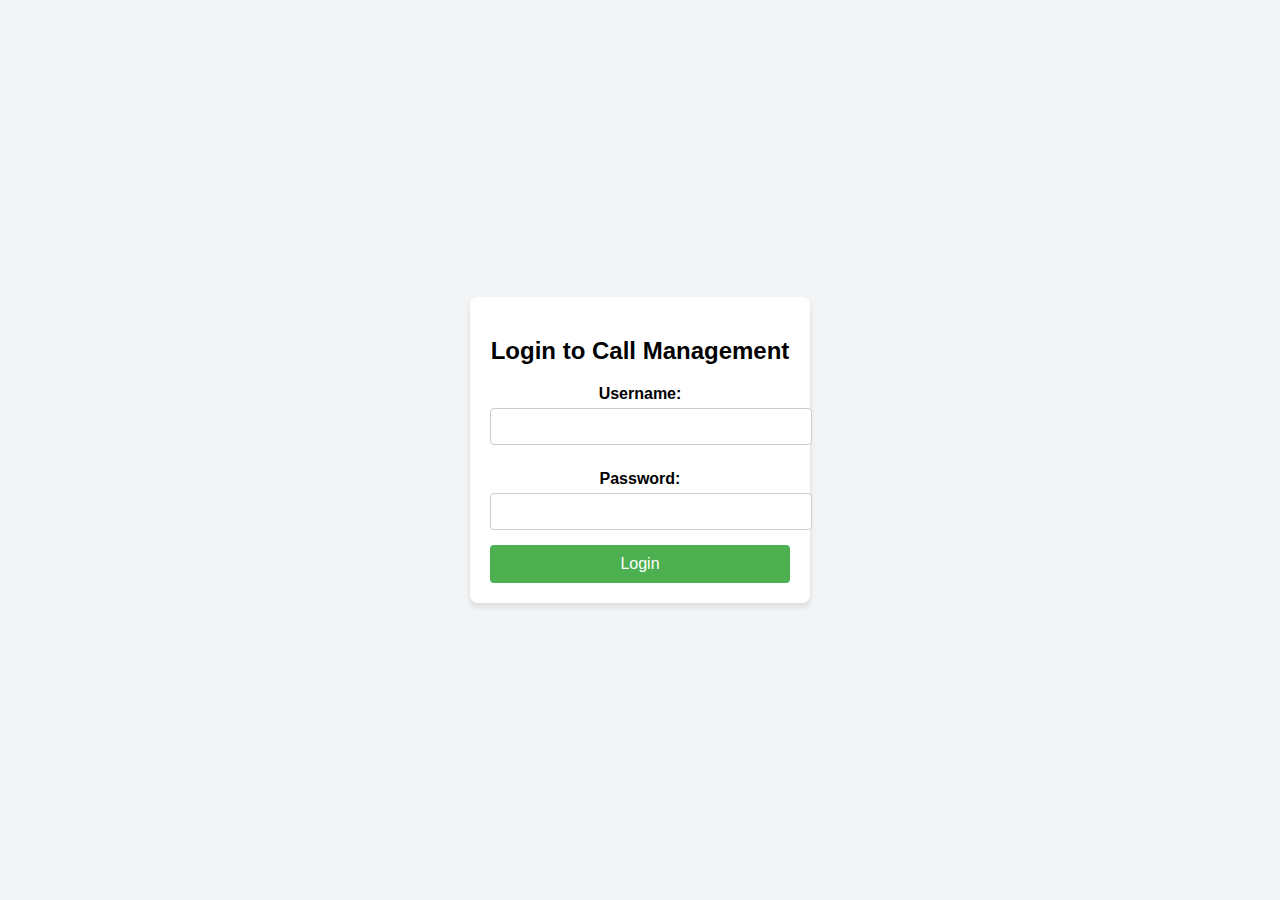
<file: index.html>
<!DOCTYPE html>
<html lang="en">
<head>
    <meta charset="UTF-8">
    <meta name="viewport" content="width=device-width, initial-scale=1.0">
    <title>Call Management Login</title>
    <link rel="stylesheet" href="styles.css">
</head>
<body>
    <div class="login-container">
        <h2>Login to Call Management</h2>
        <form id="login-form" action="/dashboard.html" method="POST">
            <label for="username">Username:</label>
            <input type="text" id="username" name="username" required>
            
            <label for="password">Password:</label>
            <input type="password" id="password" name="password" required>
            
            <button type="submit" class="btn-login">Login</button>
        </form>
    </div>
</body>
</html>
</file>
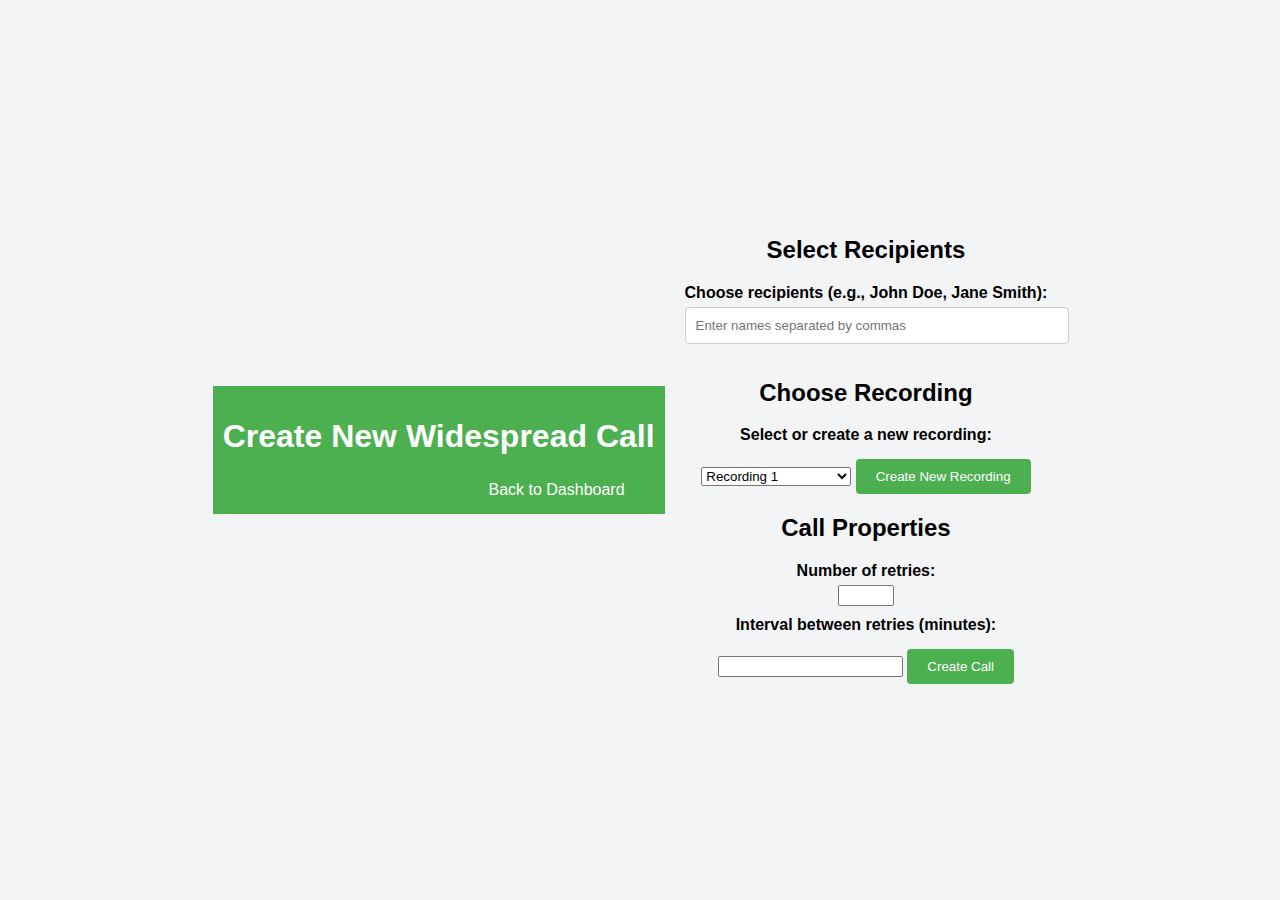
<file: create-call.html>
<!DOCTYPE html>
<html lang="en">
<head>
    <meta charset="UTF-8">
    <meta name="viewport" content="width=device-width, initial-scale=1.0">
    <title>Create New Widespread Call</title>
    <link rel="stylesheet" href="styles.css">
</head>
<body>
    <nav class="navbar">
        <h1>Create New Widespread Call</h1>
        <a href="dashboard.html" class="back">Back to Dashboard</a>
    </nav>

    <div class="container">
        <form id="create-call-form">
            <h2>Select Recipients</h2>
            <label for="recipients">Choose recipients (e.g., John Doe, Jane Smith):</label>
            <input type="text" id="recipients" name="recipients" placeholder="Enter names separated by commas" required>

            <h2>Choose Recording</h2>
            <label for="recording">Select or create a new recording:</label>
            <select id="recording" name="recording" required>
                <option value="recording1.mp3">Recording 1</option>
                <option value="recording2.mp3">Recording 2</option>
                <option value="new">Create new recording</option>
            </select>
            <button type="button" class="btn-record" onclick="openRecordingIframe()">Create New Recording</button>

            <iframe id="recording-iframe" src="https://free-online-recording-service.com" style="display:none; width:100%; height:400px;"></iframe>

            <h2>Call Properties</h2>
            <label for="retries">Number of retries:</label>
            <input type="number" id="retries" name="retries" min="1" max="10" required>

            <label for="interval">Interval between retries (minutes):</label>
            <input type="number" id="interval" name="interval" min="1" required>

            <button type="submit" class="btn-submit">Create Call</button>
        </form>
    </div>

    <script>
        function openRecordingIframe() {
            const iframe = document.getElementById('recording-iframe');
            iframe.style.display = 'block';
        }
    </script>
</body>
</html>
</file>
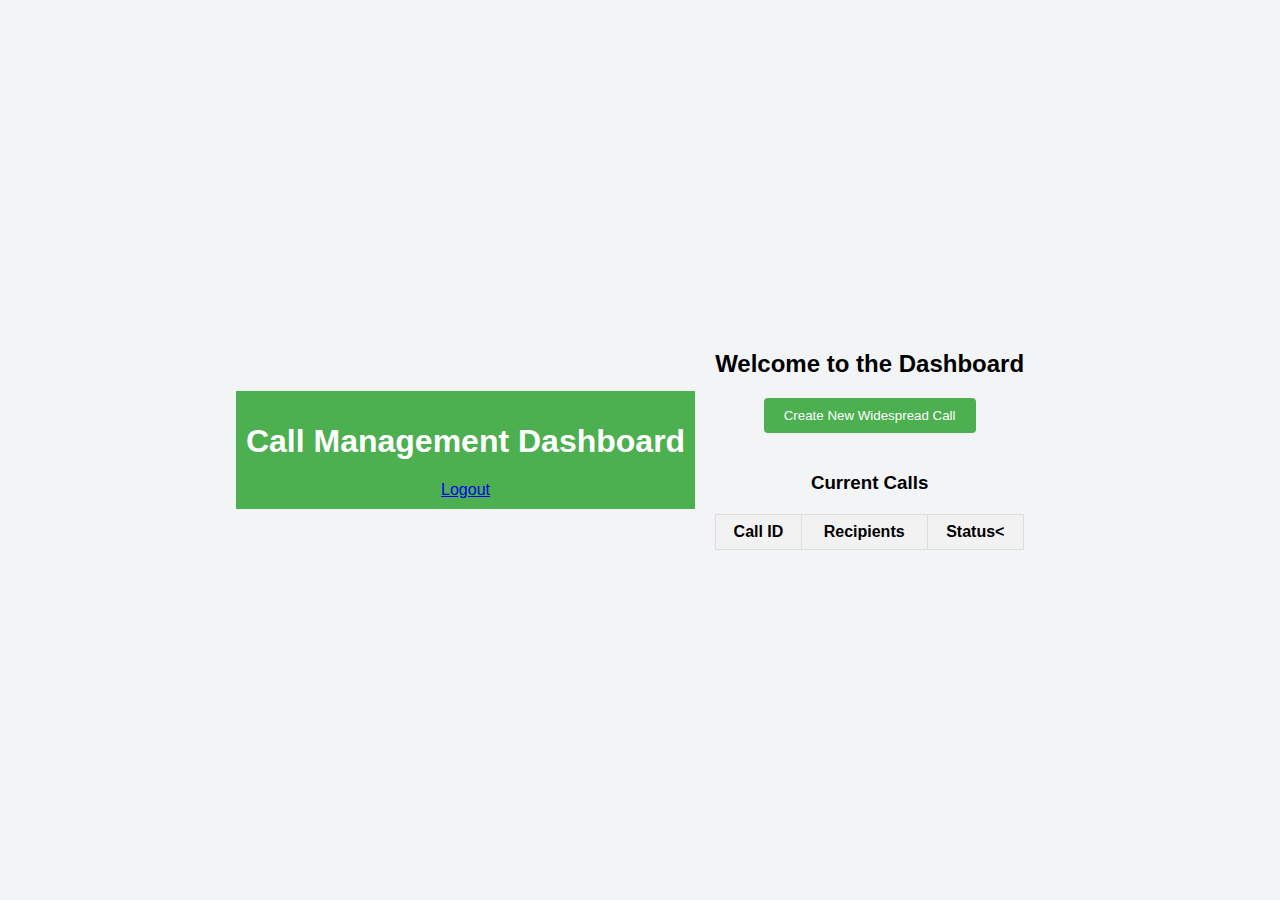
<file: dashboard.html>
<!DOCTYPE html>
<html lang="en">
<head>
    <meta charset="UTF-8">
    <meta name="viewport" content="width=device-width, initial-scale=1.0">
    <title>Dashboard - Call Management</title>
    <link rel="stylesheet" href="styles.css">
</head>
<body>
    <nav class="navbar">
        <h1>Call Management Dashboard</h1>
        <a href="index.html" class="logout">Logout</a>
    </nav>

    <div class="container">
        <h2>Welcome to the Dashboard</h2>
        <button onclick="window.location.href='create-call.html'" class="btn-create-call">Create New Widespread Call</button>
        
        <h3>Current Calls</h3>
        <table class="calls-table">
            <thead>
                <tr>
                    <th>Call ID</th>
                    <th>Recipients</th>
                    <th>Status<
</file>
<file: styles.css>
body {
    font-family: Arial, sans-serif;
    display: flex;
    justify-content: center;
    align-items: center;
    height: 100vh;
    margin: 0;
    background-color: #f3f4f6;
}

.login-container {
    width: 300px;
    padding: 20px;
    background-color: #fff;
    border-radius: 8px;
    box-shadow: 0 4px 6px rgba(0, 0, 0, 0.1);
    text-align: center;
}

.login-container h2 {
    margin-bottom: 20px;
}

label {
    display: block;
    margin: 10px 0 5px;
    font-weight: bold;
}

input[type="text"], input[type="password"] {
    width: 100%;
    padding: 10px;
    margin-bottom: 15px;
    border: 1px solid #ccc;
    border-radius: 4px;
}

.btn-login {
    width: 100%;
    padding: 10px;
    background-color: #4CAF50;
    color: white;
    border: none;
    border-radius: 4px;
    font-size: 16px;
    cursor: pointer;
}

.btn-login:hover {
    background-color: #45a049;
}
.navbar {
    background-color: #4CAF50;
    color: white;
    padding: 10px;
    text-align: center;
}

.container {
    padding: 20px;
    text-align: center;
}

.btn-create-call {
    background-color: #4CAF50;
    color: white;
    padding: 10px 20px;
    border: none;
    border-radius: 4px;
    cursor: pointer;
    margin-bottom: 20px;
}

.btn-create-call:hover {
    background-color: #45a049;
}

.calls-table {
    width: 100%;
    border-collapse: collapse;
    margin: 20px 0;
}

.calls-table th, .calls-table td {
    border: 1px solid #ddd;
    padding: 8px;
}

.calls-table th {
    background-color: #f2f2f2;
}

.btn-view {
    background-color: #2196F3;
    color: white;
    padding: 5px 10px;
    border: none;
    border-radius: 4px;
    cursor: pointer;
}

.btn-view:hover {
    background-color: #0b7dda;
}
.back {
    float: right;
    color: white;
    text-decoration: none;
    background-color: #4CAF50;
    padding: 5px 10px;
    border-radius: 4px;
    margin-right: 20px;
}

.container h2 {
    margin-top: 20px;
}

.btn-record, .btn-submit {
    background-color: #4CAF50;
    color: white;
    padding: 10px 20px;
    border: none;
    border-radius: 4px;
    cursor: pointer;
    margin-top: 10px;
}

.btn-record:hover, .btn-submit:hover {
    background-color: #45a049;
}

iframe {
    margin-top: 20px;
    border: 1px solid #ddd;
    border-radius: 4px;
}
</file>
